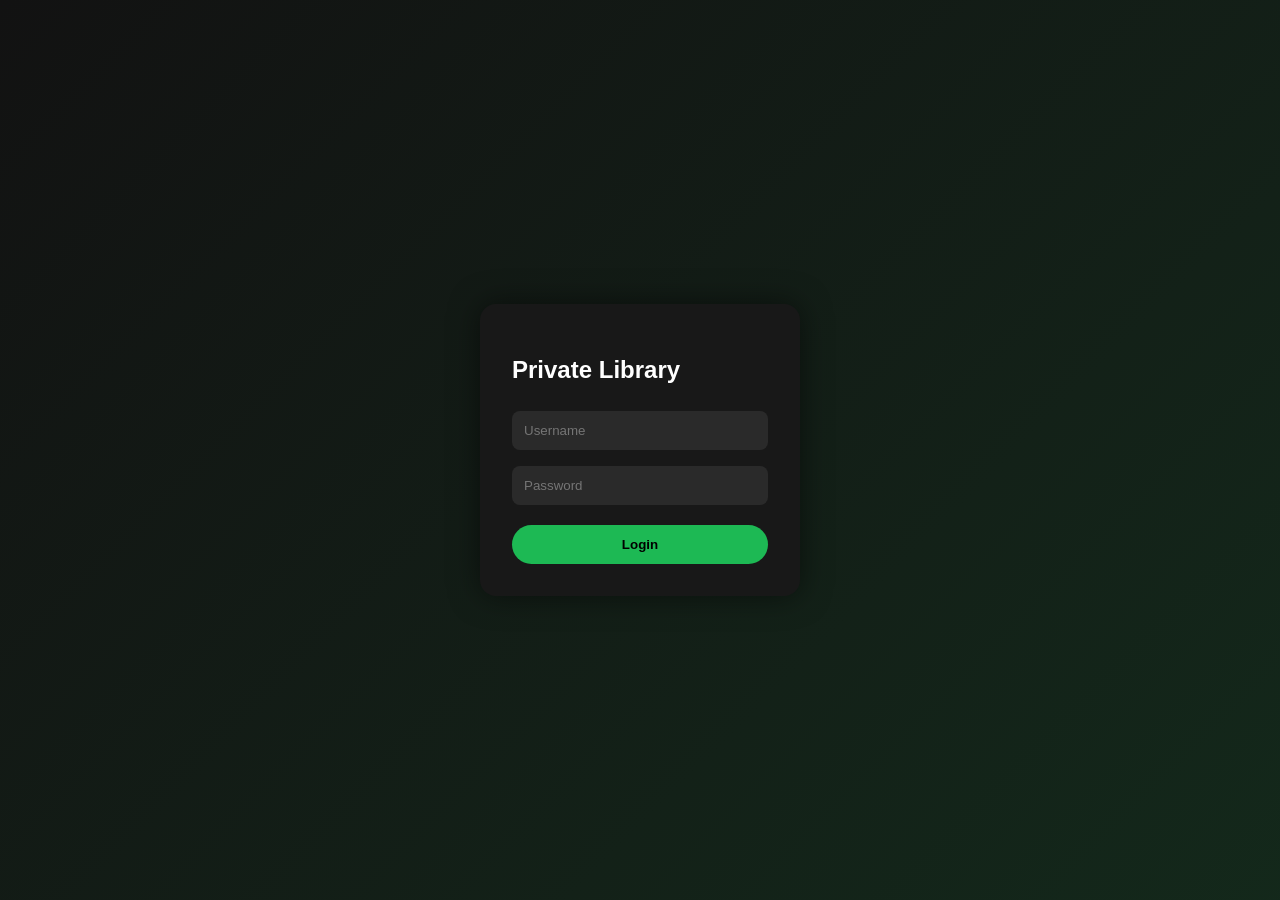
<file: main.html>
<!DOCTYPE html>
<html lang="en">
<head>
  <meta charset="UTF-8" />
  <meta name="viewport" content="width=device-width, initial-scale=1.0" />
  <title>Private Music Library</title>
  <style>
    * { box-sizing: border-box; }
    body {
      margin: 0;
      font-family: Arial, sans-serif;
      background: #121212;
      color: white;
      height: 100vh;
    }
    .hidden { display: none !important; }

    /* Login */
    #loginPage {
      height: 100vh;
      display: flex;
      justify-content: center;
      align-items: center;
      background: linear-gradient(135deg,#121212,#1db95422);
    }
    .login-box {
      background: #181818;
      padding: 2rem;
      border-radius: 16px;
      width: 320px;
      box-shadow: 0 0 30px rgba(0,0,0,.5);
    }
    input {
      width: 100%;
      padding: 12px;
      margin: 8px 0;
      border: none;
      border-radius: 8px;
      background: #2a2a2a;
      color: white;
    }
    button {
      width: 100%;
      padding: 12px;
      margin-top: 12px;
      border: none;
      border-radius: 24px;
      background: #1DB954;
      font-weight: bold;
      cursor: pointer;
    }

    /* App */
    #app {
      display: grid;
      grid-template-columns: 280px 1fr;
      height: calc(100vh - 90px);
    }
    .sidebar {
      background: #000;
      padding: 20px;
      overflow-y: auto;
    }
    .sidebar h2 { color: #1DB954; }
    .track {
      padding: 12px;
      margin: 8px 0;
      border-radius: 8px;
      cursor: pointer;
      background: #181818;
    }
    .track:hover, .track.active { background: #282828; }

    .main {
      padding: 30px;
      display: flex;
      align-items: center;
      justify-content: center;
      color: #888;
      font-size: 1.2rem;
    }

    .player {
      position: fixed;
      bottom: 0;
      left: 0;
      right: 0;
      height: 90px;
      background: #181818;
      border-top: 1px solid #333;
      display: flex;
      flex-direction: column;
      justify-content: center;
      padding: 10px 20px;
    }
    .controls {
      display: flex;
      justify-content: center;
      gap: 20px;
      align-items: center;
      margin-bottom: 8px;
    }
    .ctrl-btn {
      width: 44px;
      height: 44px;
      border-radius: 50%;
      border: none;
      background: #1DB954;
      color: black;
      font-size: 18px;
      cursor: pointer;
    }
    #seekbar { width: 100%; }
  </style>
</head>
<body>

<div id="loginPage">
  <div class="login-box">
    <h2>Private Library</h2>
    <input id="username" placeholder="Username">
    <input id="password" type="password" placeholder="Password">
    <button onclick="login()">Login</button>
  </div>
</div>

<div id="mainPage" class="hidden">
  <div id="app">
    <div class="sidebar">
      <h2>Your Library</h2>
      <div id="trackList"></div>
    </div>
    <div class="main">
      Pick a track from the left 🎵
    </div>
  </div>

  <div class="player">
    <div class="controls">
      <button class="ctrl-btn" onclick="prevTrack()">⏮</button>
      <button class="ctrl-btn" onclick="togglePlay()">⏯</button>
      <button class="ctrl-btn" onclick="nextTrack()">⏭</button>
    </div>
    <input id="seekbar" type="range" value="0" min="0" max="100">
  </div>
</div>

<audio id="audio"></audio>

<script>
  const USERNAME = 'admin';
  const PASSWORD = 'changeme';

  let tracks = [];

  async function fetchTracks() {
    try {
      const response = await fetch('files/tracks.json');
      tracks = await response.json();
      loadTracks();
      if (tracks.length > 0) {
        loadTrack(0);
      }
    } catch (err) {
      console.error('Failed to load track list', err);
      alert('Could not load music library');
    }
  }

  let currentTrack = 0;
  const audio = document.getElementById('audio');
  const seekbar = document.getElementById('seekbar');

  function login() {
    const u = document.getElementById('username').value;
    const p = document.getElementById('password').value;

    if (u === USERNAME && p === PASSWORD) {
      document.getElementById('loginPage').classList.add('hidden');
      document.getElementById('mainPage').classList.remove('hidden');
      fetchTracks();
    } else {
      alert('Wrong credentials');
    }
  }

  function loadTracks() {
    const list = document.getElementById('trackList');
    list.innerHTML = '';
    tracks.forEach((t, i) => {
      const div = document.createElement('div');
      div.className = 'track';
      div.innerText = t.name;
      div.onclick = () => loadTrack(i, true);
      list.appendChild(div);
    });
  }

  function highlightTrack() {
    document.querySelectorAll('.track').forEach((el, i) => {
      el.classList.toggle('active', i === currentTrack);
    });
  }

  function loadTrack(i, autoplay=false) {
    currentTrack = i;
    audio.src = tracks[i].file;
    highlightTrack();
    if (autoplay) audio.play();
  }

  function togglePlay() {
    if (audio.paused) audio.play();
    else audio.pause();
  }

  function nextTrack() {
    currentTrack = (currentTrack + 1) % tracks.length;
    loadTrack(currentTrack, true);
  }

  function prevTrack() {
    currentTrack = (currentTrack - 1 + tracks.length) % tracks.length;
    loadTrack(currentTrack, true);
  }

  audio.addEventListener('timeupdate', () => {
    if (audio.duration) {
      seekbar.value = (audio.currentTime / audio.duration) * 100;
    }
  });

  seekbar.addEventListener('input', () => {
    if (audio.duration) {
      audio.currentTime = (seekbar.value / 100) * audio.duration;
    }
  });

  audio.addEventListener('ended', nextTrack);
</script>

</body>
</html>
</file>
